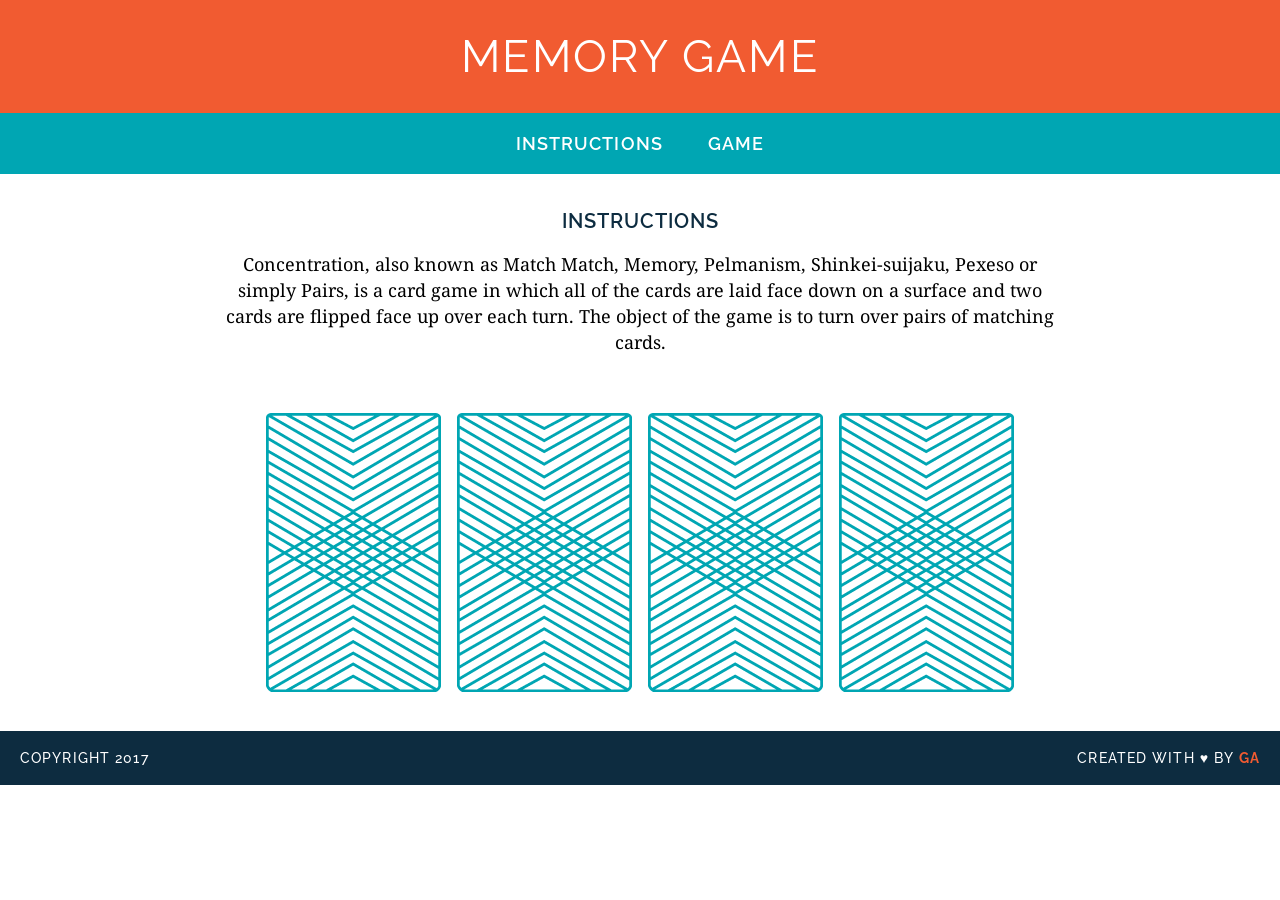
<file: memory-game/index.html>
<!DOCTYPE html>
<html lang="en">
<head>
	<meta charset="UTF-8">
	<title>Memory Card Game</title>
	<link href="https://fonts.googleapis.com/css?family=Droid+Serif|Raleway:400,500,600,700" rel="stylesheet">
	<link rel="stylesheet" href="css/style.css">
</head>
<body>

	<header>
		<h1>Memory Game</h1>
	</header>

	<nav>
		<a href="#">Instructions</a>
		<a href="#">Game</a>
	</nav>


	<main>
		<h2>Instructions</h2>

		<p>
			Concentration, also known as Match Match, Memory, Pelmanism, Shinkei-suijaku, Pexeso or simply Pairs, is a card game in which all of the cards are laid face down on a surface and two cards are flipped face up over each turn. The object of the game is to turn over pairs of matching cards.
		</p>

		<div id="game-board" class="board clearfix"></div>

	</main>

	<footer class="clearfix">
		<p class="copyright">Copyright 2017</p>
		<p class="message">Created with &hearts; by <span class="name">GA</span></p>
	</footer>

	<script src="js/main.js"></script>
	
</body>
</html>
</file>
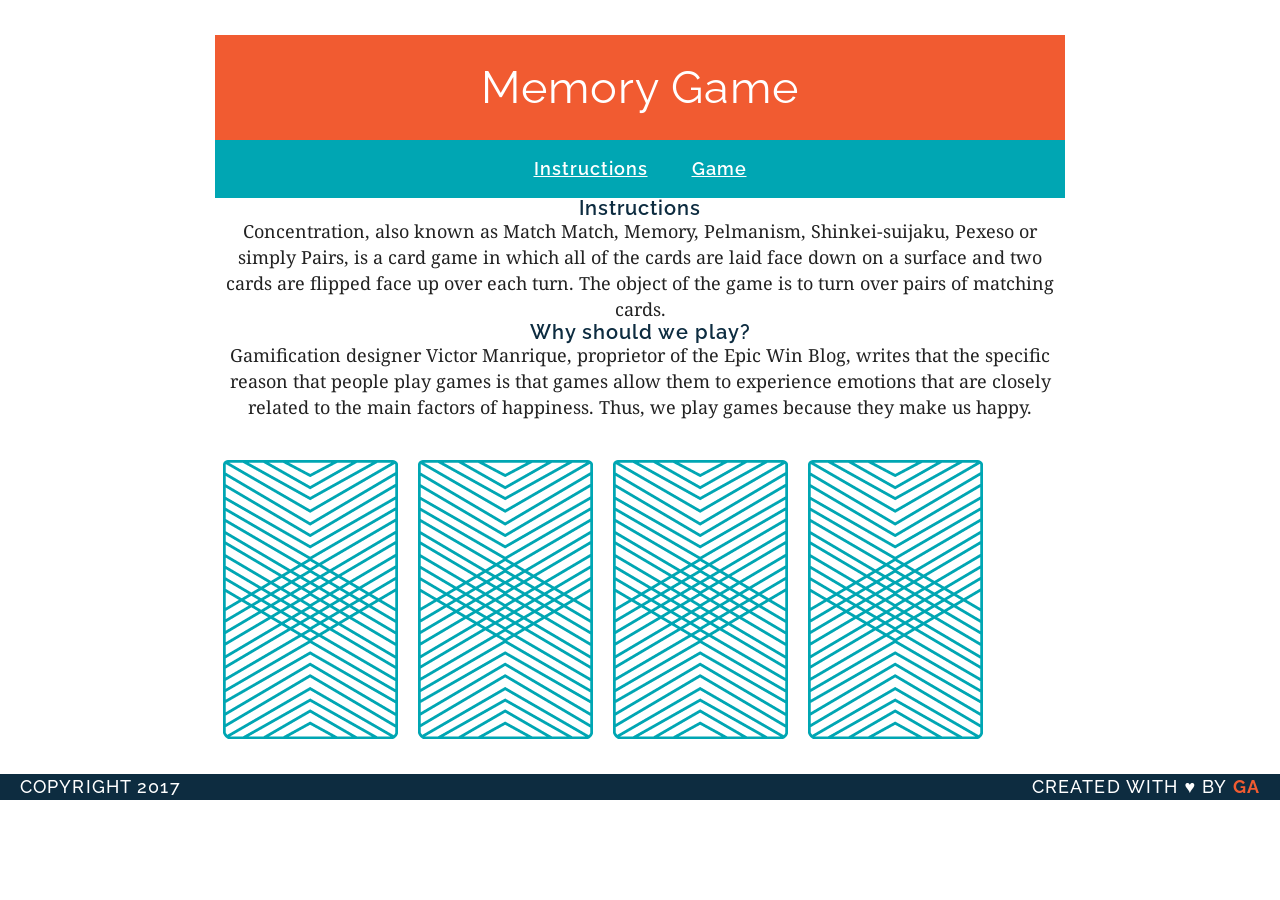
<file: memory_game[OLD]/index.html>
<!DOCTYPE html>
<html>
<main>
<head>
	<meta charset="UTF-8">
	<title>Memory Card Game</title>

	<link href="https://fonts.googleapis.com/css?family=Droid+Serif|Raleway:400,500,600,700" rel="stylesheet">
	<link href="css/reset.css" rel="stylesheet" type="text/css">
	<link href="css/style.css" rel="stylesheet" type="text/css">

</head>
<body>

	<header>
		<h1>Memory Game</h1>
	</header>

	<nav>
		<a class="links" href="#" target="_blank">Instructions</a>
		<a class="links" href="#" target="_blank">Game</a>
	</nav>

	<h2 class="subtitles">Instructions</h2>

		<p>Concentration, also known as Match Match, Memory, Pelmanism, Shinkei-suijaku, Pexeso or simply Pairs, is a card game in which all of the cards are laid face down on a surface and two cards are flipped face up over each turn. The object of the game is to turn over pairs of matching cards.</p>

	<h3 class="subtitles">Why should we play?</h3>

		<p>Gamification designer Victor Manrique, proprietor of the Epic Win Blog, writes that the specific reason that people play games is that games allow them to experience emotions that are closely related to the main factors of happiness. Thus, we play games because they make us happy.</p>
	
	<div>
		<img src="images/back.png" alt="Queen of Diamonds">
		<img src="images/back.png" alt="Queen of Hearts">
		<img src="images/back.png" alt="King of Diamonds">
		<img src="images/back.png" alt="King of Hearts">
	</div>

</body>
</main>

	<footer class="clearfix">

		<p class="copyright">
			Copyright 2017
		</p>

		<p class="message">
			Created with &hearts; by <span class="name">GA</span>
		</p>

	</footer>

</html>
</file>
<file: memory-game/css/style.css>
/* =============================
GENERAL STYLES 
================================ */
body {
  font-family: "Raleway", sans-serif;
  text-align: center;
  font-size: 18px;
  -webkit-font-smoothing: antialiased;
  margin: 0;
}

.clearfix:after {
  visibility: hidden;
  display: block;
  content: " ";
  clear: both;
  height: 0;
  font-size: 0;
}

/* =============================
TYPOGRAPHY
================================ */
h1, h2 {
  text-transform: uppercase;
}

h1 {
  color: white;
  font-size: 45px;
  margin: 0;
  font-weight: 400;
  letter-spacing: 0.05em;
}

h2 {
  color: #0D2C40;
  letter-spacing: 0.05em;
  font-weight: 600;
  font-size: 20px;
}

p {
  font-family: "Droid Serif", serif;
  line-height: 26px;
}

a {
  color: white;
  text-decoration: none;
  text-transform: uppercase;
  font-weight: 600;
  letter-spacing: .06em;

  margin: 0 20px;
  /* For hover style transition (bonus) */
  border-bottom: 2px solid transparent;
/*   transition: all .3s ease-in-out; */
}

a:hover {
  border-bottom: 2px solid white;
}
/* =============================
HEADER
================================ */
header {
  background-color: #F15B31;
  padding: 30px 20px;
}

/* =============================
NAV
================================ */
nav {
  background-color: #00A6B3;
  padding: 20px 0;
}

/* =============================
MAIN SECTION
================================ */

main {
  width: 850px;
  margin: 35px auto;
}


/* =============================
GAME BOARD
================================ */
img {
  margin: 40px 8px 0;
}

/* =============================
FOOTER
================================ */
footer {
  text-transform: uppercase;
  padding: 0 20px;
  background-color: #0D2C40;
  color: white;
  font-size: 14px;
  letter-spacing: .08em;
  font-weight: 500;

}

.copyright {
  float: left;
  font-family: "Raleway", sans-serif;
}

.message {
  float: right;
  font-family: "Raleway", sans-serif;
}

.name {
  color: #F15B31;
  font-weight: bold;
}
</file>
<file: memory_game[OLD]/css/style.css>
.links {
	text-align: center;
	font-family: "Raleway", sans-serif;
	letter-spacing: 1px;
	font-weight: 600;
	font-size: 18px;
}
p {
	font-family: "Droid Serif", serif;
	line-height: 26px;
	font-size: 18px;
	text-align: center;
}
.subtitles {
	font-family: "Raleway", serif;
	color: #0D2C40;
	letter-spacing: 1px;
	font-weight: 600;
	font-size: 20px;
	text-align: center;
}
h1 {
	font-family:"Raleway", serif;
	letter-spacing: 1px;
	font-weight: 400;
	font-size: 45px;
	text-align: center;
	margin: 0;
}
header {
	background-color: #F15B31;
	color: #FFFFFF;
	padding: 30px 20px;
}
body {
	margin: 0;
}
main {
	width: 850px;
	margin: 35px auto;
}
img {
	margin: 40px 8px 0;
}
a {
	padding: 20px 20px;
	color: #FFFFFF;
	border-bottom: 2px solid transparent;
}
nav {
	background-color: #00A6B3;
	padding: 20px 0;
	text-align: center;
	color: #FFFFFF;
}
footer {
	text-transform: uppercase;
	padding: 0 20px;
	background-color: #0D2C40;
	color: white;
	font-size: 14px;
	letter-spacing: .08em;
	font-weight: 500;
}
.copyright {
	font-family: 'Raleway', sans-serif;
	float: left;
}
.message {
	font-family: 'Raleway', sans-serif;
	float: right;
}
.clearfix::after {
	visibility: hidden;
	display: block;
	content: " ";
	clear: both;
	height: 0;
	font-size: 0;
}
.name {
	color: #F15B31;
	font-weight: 700;
}
a:hover {
	border-color: white;
}
</file>
